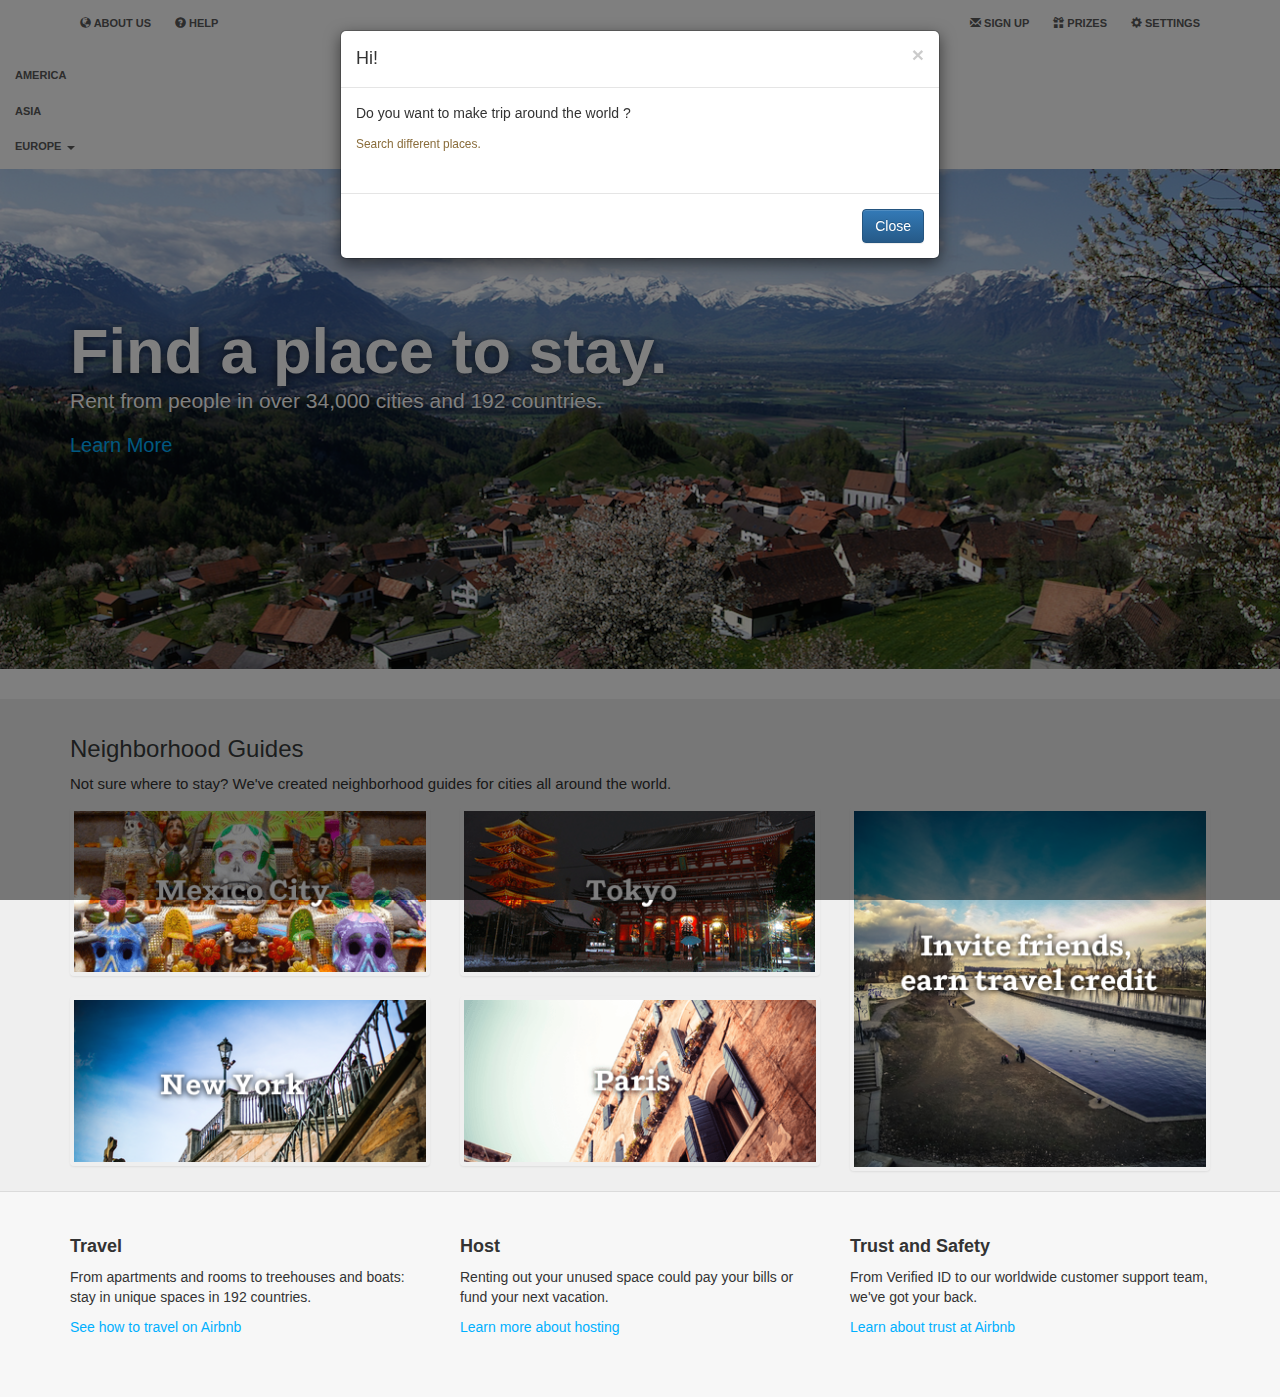
<file: index.html>
<!DOCTYPE html>
<html>

  <head>
    <link href="bootstrap/shift.css" rel="stylesheet">
    <link rel="stylesheet" href="bootstrap/bootstrap.css">
    <link rel="stylesheet" href="css/main.css">
    <link rel="stylesheet" href="bootstrap/bootstrap.min.css">
    <link rel="stylesheet" href="https://maxcdn.bootstrapcdn.com/bootstrap/3.3.5/css/bootstrap.min.css">

<link rel="stylesheet" href="bootstrap/bootstrap-theme.min.css">
<script src="script/jquery.min.js"></script>
<script src="script/bootstrap.min.js"></script>
    
  </head>

  <body>




<script type="text/javascript">
  $(document).ready(function(){
    $("#myModal").modal('show');
  });
</script>
</head>
<body>
<div id="myModal" class="modal fade">
    <div class="modal-dialog">
        <div class="modal-content">
            <div class="modal-header">
                <button type="button" class="close" data-dismiss="modal" aria-hidden="true">&times;</button>
                <h4 class="modal-title">Hi!</h4>
            </div>
            <div class="modal-body">
                <p>Do you want to make trip around the world ?</p>
                <p class="text-warning"><small>Search different places.</small></p>
            </div>
            <div class="modal-footer">
                <button type="button" class="btn btn-primary" data-dismiss="modal">Close</button>
            </div>
        </div>
    </div>
</div>





    <div class="nav">
      <div class="container">
        <ul class="pull-left">
          <li><a href="aboutus.html"><span class="glyphicon glyphicon-globe" aria-hidden="true"></span> About us</a></li>
          <li><a href="#"><span class="glyphicon glyphicon-question-sign" aria-hidden="true"></span> Help</a></li>
        </ul>
        <ul class="pull-right">
          <li><a href="reg.html"><span class="glyphicon glyphicon-envelope" aria-hidden="true"></span> Sign Up</a></li>
          <li><a href="prizes.html"><span class="glyphicon glyphicon-gift" aria-hidden="true"></span> Prizes</a></li>
          <li><a href="#"><span class="glyphicon glyphicon-cog" aria-hidden="true"></span> Settings</a></li>
        </ul>
      </div>
    </div>



<nav class="navmenu navmenu-default" role="navigation">
  <ul class="nav navmenu-nav">
    <li class="active"><a href="#">America</a></li>
    <li><a href="#">Asia</a></li>
    <li class="dropdown">
      <a href="#" class="dropdown-toggle" data-toggle="dropdown">Europe <b class="caret"></b></a>
      <ul class="dropdown-menu navmenu-nav" role="menu">
        <li><a href="#">France</a></li>
        <li><a href="#">England</a></li>
        <li><a href="#">Italy</a></li>
        <li><a href="#">Russia</a></li>
      </ul>
    </li>
  </ul>
</nav>


    <div class="jumbotron">
      <div class="container">
        <h1 style="color:white;">Find a place to stay.</h1>
        <p>Rent from people in over 34,000 cities and 192 countries.</p>
        <a href="#">Learn More</a>
      </div>
    </div> 
<div class="neighborhood-guides">
    <div class="container">
    <h2>Neighborhood Guides</h2>
    <p>Not sure where to stay? We've created neighborhood guides for cities all around the world.</p>
    <div class="row">
        <div class="col-md-4">
            <div class="thumbnail">
                <img src="images/mexico.png">
            </div>
            <div class="thumbnail">
                <img src="images/ny.png">
            </div>
        </div>
        <div class="col-md-4">
            <div class="thumbnail">
                <img src="images/tokyo.png">
            </div>
            <div class="thumbnail">
                <img src="images/paris.png">
            </div>
        </div>
        <div class="col-md-4">
            <div class="thumbnail">
                <img src="images/invite.png">
            </div>    
        </div>
    </div>
    </div>
</div>
    <div class="learn-more">
	  <div class="container">
		<div class="row">
	      <div class="col-md-4">
			<h3>Travel</h3>
			<p>From apartments and rooms to treehouses and boats: stay in unique spaces in 192 countries.</p>
			<p><a href="#">See how to travel on Airbnb</a></p>
	      </div>
		  <div class="col-md-4">
			<h3>Host</h3>
			<p>Renting out your unused space could pay your bills or fund your next vacation.</p>
			<p><a href="#">Learn more about hosting</a></p>
		  </div>
		  <div class="col-md-4">
			<h3>Trust and Safety</h3>
			<p>From Verified ID to our worldwide customer support team, we've got your back.</p>
			<p><a href="#">Learn about trust at Airbnb</a></p>
		  </div>
	    </div>
	  </div>
	</div>
  </body>
</html>
</file>
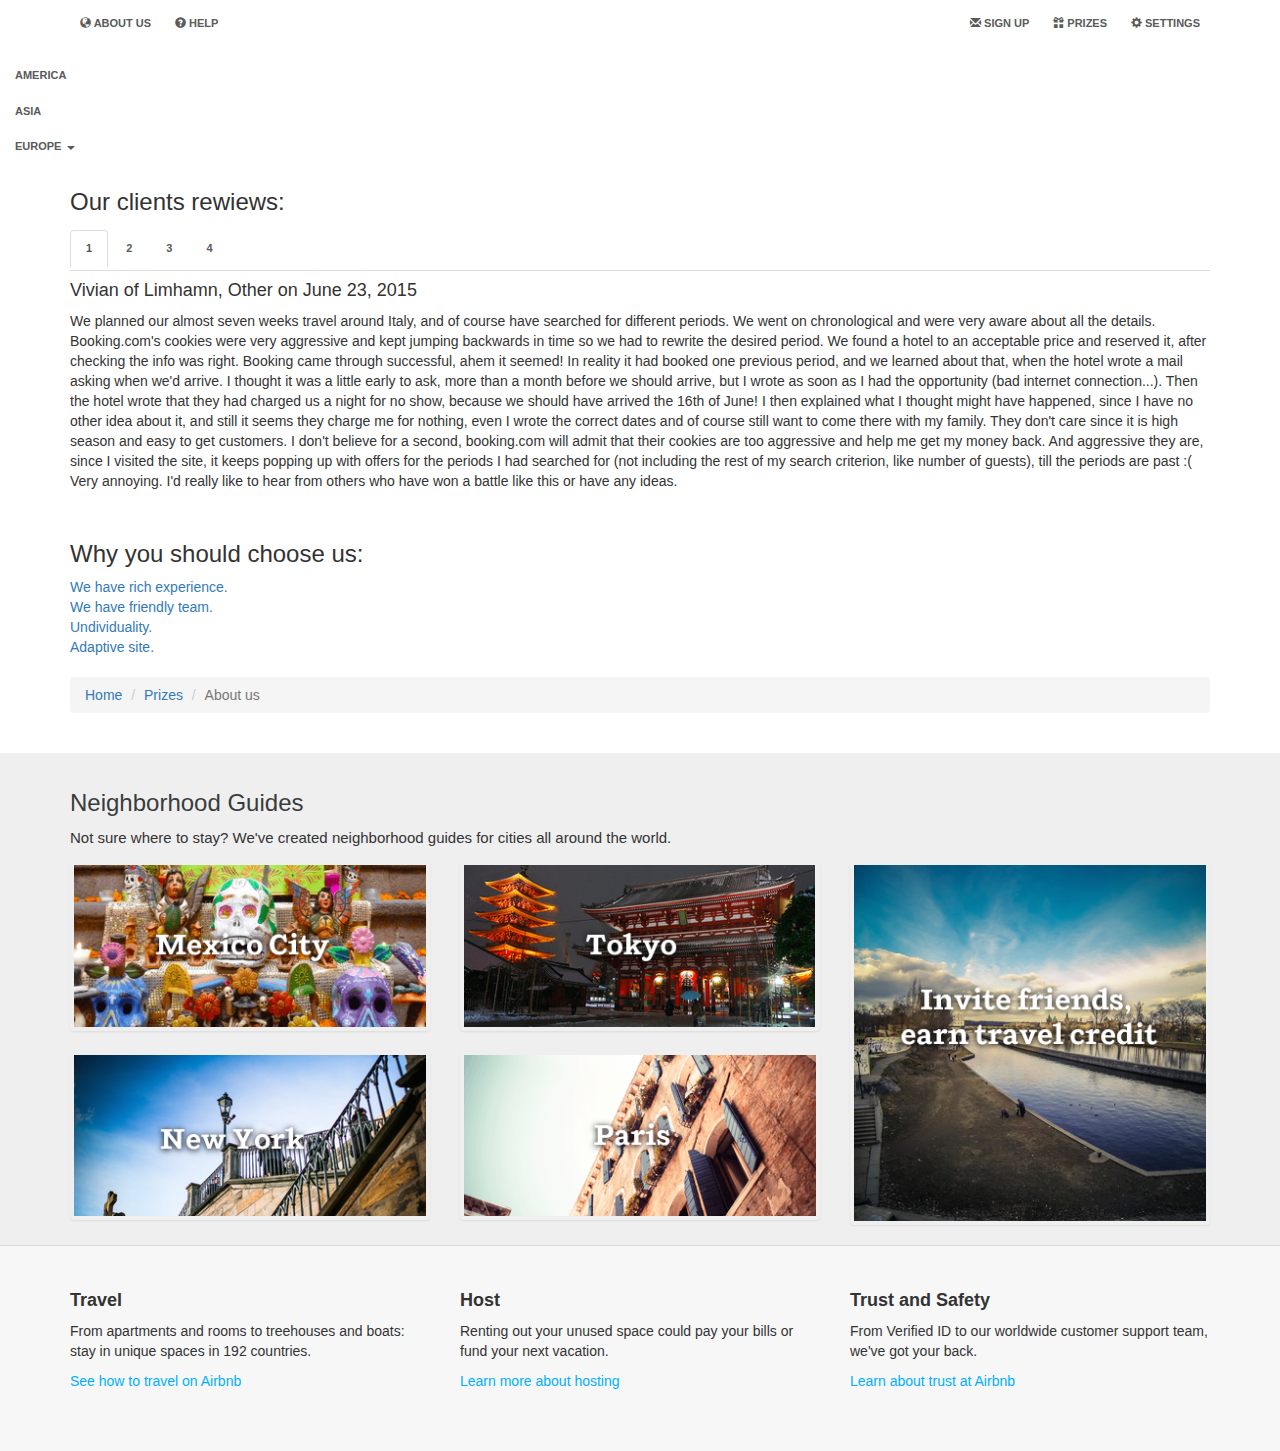
<file: aboutus.html>
<html>

<head>
    <link href="bootstrap/shift.css" rel="stylesheet">
     <link rel="stylesheet" href="bootstrap/bootstrap.css">
    <link rel="stylesheet" href="css/main.css">
    <link rel="stylesheet" href="bootstrap/bootstrap.min.css">
    <link rel="stylesheet" href="https://maxcdn.bootstrapcdn.com/bootstrap/3.3.5/css/bootstrap.min.css">
    
   <link rel="stylesheet" href="bootstrap/bootstrap-theme.min.css">
    <script src="script/jquery.min.js"></script>
    <script src="script/bootstrap.min.js"></script>
</head>
<script>
$(document).ready(function(){
    $('[data-toggle="popover"]').popover();   
});
</script>
<script>
$(document).ready(function(){
    $('[data-toggle="tooltip"]').tooltip();   
});
</script>

<body>
    <div class="nav">
      <div class="container">
        <ul class="pull-left">
          <li><a href="aboutus.html"><span class="glyphicon glyphicon-globe" aria-hidden="true"></span> About us</a></li>
          <li><a href="#"><span class="glyphicon glyphicon-question-sign" aria-hidden="true"></span> Help</a></li>
        </ul>
        <ul class="pull-right">
          <li><a href="reg.html"><span class="glyphicon glyphicon-envelope" aria-hidden="true"></span> Sign Up</a></li>
          <li><a href="prizes.html"><span class="glyphicon glyphicon-gift" aria-hidden="true"></span> Prizes</a></li>
          <li><a href="#"><span class="glyphicon glyphicon-cog" aria-hidden="true"></span> Settings</a></li>
        </ul>
      </div>
    </div>


<nav class="navmenu navmenu-default" role="navigation">
  <ul class="nav navmenu-nav">
    <li class="active"><a href="#">America</a></li>
    <li><a href="#">Asia</a></li>
    <li class="dropdown">
      <a href="#" class="dropdown-toggle" data-toggle="dropdown">Europe <b class="caret"></b></a>
      <ul class="dropdown-menu navmenu-nav" role="menu">
        <li><a href="#">France</a></li>
        <li><a href="#">England</a></li>
        <li><a href="#">Italy</a></li>
        <li><a href="#">Russia</a></li>
      </ul>
    </li>
  </ul>
</nav>



    <div class="container">
        <h3>Our clients rewiews:</h3>
        <ul class="nav nav-tabs">
            <li class="active"><a data-toggle="tab" href="#home">1</a></li>
            <li><a data-toggle="tab" href="#menu1">2</a></li>
            <li><a data-toggle="tab" href="#menu2">3</a></li>
            <li><a data-toggle="tab" href="#menu3">4</a></li>
        </ul>
        <div class="tab-content">
            <div id="home" class="tab-pane fade in active">
                <h4>Vivian of Limhamn, Other on June 23, 2015</h4>
                <p>We planned our almost seven weeks travel around Italy, and of course have searched for different periods. We went on chronological and were very aware about all the details. Booking.com's cookies were very aggressive and kept jumping backwards in time so we had to rewrite the desired period. We found a hotel to an acceptable price and reserved it, after checking the info was right. Booking came through successful, ahem it seemed! In reality it had booked one previous period, and we learned about that, when the hotel wrote a mail asking when we'd arrive. I thought it was a little early to ask, more than a month before we should arrive, but I wrote as soon as I had the opportunity (bad internet connection...). Then the hotel wrote that they had charged us a night for no show, because we should have arrived the 16th of June! I then explained what I thought might have happened, since I have no other idea about it, and still it seems they charge me for nothing, even I wrote the correct dates and of course still want to come there with my family. They don't care since it is high season and easy to get customers. I don't believe for a second, booking.com will admit that their cookies are too aggressive and help me get my money back. And aggressive they are, since I visited the site, it keeps popping up with offers for the periods I had searched for (not including the rest of my search criterion, like number of guests), till the periods are past :( Very annoying. I'd really like to hear from others who have won a battle like this or have any ideas.</p>
            </div>
            <div id="menu1" class="tab-pane fade">
                <h4>Marilyn of Monroe Township, NJ on June 22, 2015</h4>
                <p>I booked a holiday apartment on the 26th May 2015 in Puerto Pollensa Mallorca overlooking the sea. I received confirmation of the booking and was asked for a deposit by return, which I did. Then 2 weeks later I was told this apartment was no longer available but they could offer me another one which I declined as it was up a side street - no view. They then offered another one which did have a view albeit of a jetty outside the window But in Alcudia which is 3 km from Puerto Pollensa. Never at any time was I given a reason for this cancellation. I contacted them again and said I would find my own accommodation still from the ones they were offering on their site. I booked another of their properties and was delighted that it was near to our original booking. Again I received confirmation and thought that was that. Alas no. I had another e-mail telling me that the previous occupants wished to stay an extra 2 days and I could only have this property for 5 days. In despair I called their telephone number in Seattle and spoke eventually to a supervisor called ** who assured me this should not have happened - but it does - and that she would sort it out. They have now charged me the full amount for a holiday I don't have and I have had to contact my bank to freeze this payment until they can find out why this money was taken. This is the sort of thing that happens "to other people" and I must say that in all my years of booking holidays online it has never happened to me before - A most upsetting state of affairs and a despicable response from this firm.</p>
            </div>
            <div id="menu2" class="tab-pane fade">
                <h4>Houman of Camberwell , Other on June 20, 2015</h4>
                <p>Reservation **. We will never deal with this company again. They promise a best price guarantee and 6 days prior to checking in we find the same hotel, same junior suite, same nights at 700 euro cheaper! They said we are unsuccessful in our claim and have yet to hear back from them. Very disappointed in a company I thought was reputable! Something needs to put a stop to it!</p>
            </div>
            <div id="menu3" class="tab-pane fade">
                <h4>sourabh of Chicago, IL on June 15, 2015</h4>
                <p>What a misleading and fraud website. I booked a hotel today (15-June-2015) on their website, where it was showing final payment as SGD 661.50. I paid this amount. An hour later I got a call from my bank that there is a transaction of SGD 777. I called up Booking. They told me that taxes are included, but it clearly mentioned there that taxes will be charged by the hotel when I stay there. The website is so misleading that you don't know that taxes are pending as those are mentioned in a consistent small font never added anywhere. Customer care is the worst. Please do not book through Booking.com.</p>
            </div>
        </div>
    </div>
</br>
<div class="container">
  <h3>Why you should choose us:</h3>
  <a href="#" data-toggle="popover" title="Rich experience" data-content="Spending a lot of time for work.">We have rich experience.</a></br>
   <a href="#" data-toggle="popover" title="Friendly team" data-content="Spending a lot of time for comunicating.">We have friendly team.</a>
</br>
<a href="#" data-toggle="popover" title="Undividuality" data-content="Exclusive designing.">Undividuality.</a>
</br>
<a href="#" data-toggle="tooltip" title="Regular updates.">Adaptive site.</a>
</br></br>
<ol class="breadcrumb">
  <li><a href="index.html">Home</a></li>
  <li><a href="prizes.html">Prizes</a></li>
  <li class="active">About us</li>
</ol>
</div>
</br>

    <div class="neighborhood-guides">
        <div class="container">
            <h2>Neighborhood Guides</h2>
            <p>Not sure where to stay? We've created neighborhood guides for cities all around the world.</p>
            <div class="row">
                <div class="col-md-4">
                    <div class="thumbnail">
                        <img src="images/mexico.png">
                    </div>
                    <div class="thumbnail">
                        <img src="images/ny.png">
                    </div>
                </div>
                <div class="col-md-4">
                    <div class="thumbnail">
                        <img src="images/tokyo.png">
                    </div>
                    <div class="thumbnail">
                        <img src="images/paris.png">
                    </div>
                </div>
                <div class="col-md-4">
                    <div class="thumbnail">
                        <img src="images/invite.png">
                    </div>
                </div>
            </div>
        </div>
    </div>
    <div class="learn-more">
        <div class="container">
            <div class="row">
                <div class="col-md-4">
                    <h3>Travel</h3>
                    <p>From apartments and rooms to treehouses and boats: stay in unique spaces in 192 countries.</p>
                    <p><a href="#">See how to travel on Airbnb</a></p>
                </div>
                <div class="col-md-4">
                    <h3>Host</h3>
                    <p>Renting out your unused space could pay your bills or fund your next vacation.</p>
                    <p><a href="#">Learn more about hosting</a></p>
                </div>
                <div class="col-md-4">
                    <h3>Trust and Safety</h3>
                    <p>From Verified ID to our worldwide customer support team, we've got your back.</p>
                    <p><a href="#">Learn about trust at Airbnb</a></p>
                </div>
            </div>
        </div>
    </div>
</body>

</html>
</file>
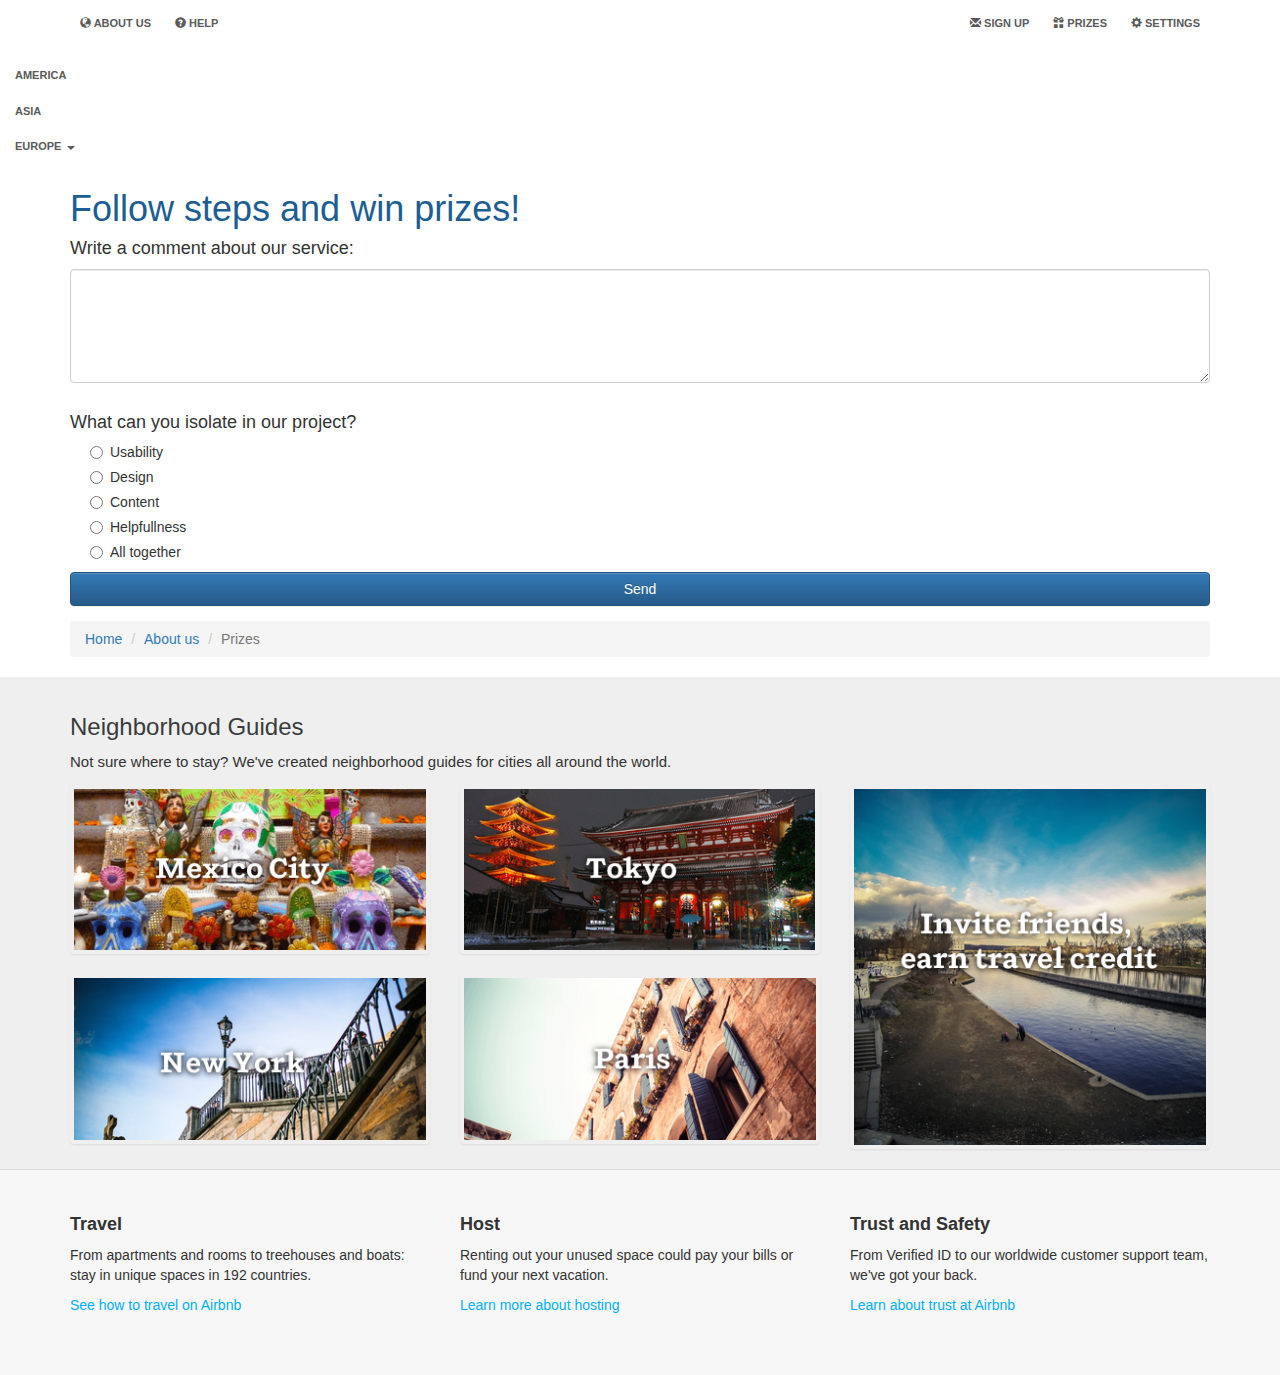
<file: prizes.html>
<html>

<head>
    <link href="bootstrap/shift.css" rel="stylesheet">
     <link rel="stylesheet" href="bootstrap/bootstrap.css">
    <link rel="stylesheet" href="css/main.css">
    <link rel="stylesheet" href="bootstrap/bootstrap.min.css">
   <link rel="stylesheet" href="https://maxcdn.bootstrapcdn.com/bootstrap/3.3.5/css/bootstrap.min.css">

    <link rel="stylesheet" href="bootstrap/bootstrap-theme.min.css">
    <script src="script/jquery.min.js"></script>
    <script src="script/bootstrap.min.js"></script>
</head>
<body>
    <div class="nav">
      <div class="container">
        <ul class="pull-left">
          <li><a href="aboutus.html"><span class="glyphicon glyphicon-globe" aria-hidden="true"></span> About us</a></li>
          <li><a href="#"><span class="glyphicon glyphicon-question-sign" aria-hidden="true"></span> Help</a></li>
        </ul>
        <ul class="pull-right">
          <li><a href="reg.html"><span class="glyphicon glyphicon-envelope" aria-hidden="true"></span> Sign Up</a></li>
          <li><a href="prizes.html"><span class="glyphicon glyphicon-gift" aria-hidden="true"></span> Prizes</a></li>
          <li><a href="#"><span class="glyphicon glyphicon-cog" aria-hidden="true"></span> Settings</a></li>
        </ul>
      </div>
    </div>



<nav class="navmenu navmenu-default" role="navigation">
  <ul class="nav navmenu-nav">
    <li class="active"><a href="#">America</a></li>
    <li><a href="#">Asia</a></li>
    <li class="dropdown">
      <a href="#" class="dropdown-toggle" data-toggle="dropdown">Europe <b class="caret"></b></a>
      <ul class="dropdown-menu navmenu-nav" role="menu">
        <li><a href="#">France</a></li>
        <li><a href="#">England</a></li>
        <li><a href="#">Italy</a></li>
        <li><a href="#">Russia</a></li>
      </ul>
    </li>
  </ul>
</nav>


<div class="container">
  <h1 style="color:#1C5E94">Follow steps and win prizes!</h1>
  <form role="form">
    <div class="form-group">
      <h4 for="comment">Write a comment about our service:</h4>
      <textarea class="form-control" rows="5" id="comment"></textarea>
  </br>
  	<h4>What can you isolate in our project?</h4>
  	<div class="radio">
      <label><input type="radio" name="optradio">Usability</label>
    </div>
    <div class="radio">
      <label><input type="radio" name="optradio">Design</label>
    </div>
      <div class="radio">
      	<label><input type="radio" name="optradio">Content</label>
      </div>
      <div class="radio">
      <label><input type="radio" name="optradio">Helpfullness</label>
  </div>
  <div class="radio">
      <label><input type="radio" name="optradio">All together</label>
    </div>
  <button type="button" class="btn btn-primary btn-block">Send</button>
  </form>
</div>
</div>

<div class="container">
<ol class="breadcrumb">
  <li><a href="index.html">Home</a></li>
  <li><a href="aboutus.html">About us</a></li>
  <li class="active">Prizes</li>
</ol>
</div>






    <div class="neighborhood-guides">
        <div class="container">
            <h2>Neighborhood Guides</h2>
            <p>Not sure where to stay? We've created neighborhood guides for cities all around the world.</p>
            <div class="row">
                <div class="col-md-4">
                    <div class="thumbnail">
                        <img src="images/mexico.png">
                    </div>
                    <div class="thumbnail">
                        <img src="images/ny.png">
                    </div>
                </div>
                <div class="col-md-4">
                    <div class="thumbnail">
                        <img src="images/tokyo.png">
                    </div>
                    <div class="thumbnail">
                        <img src="images/paris.png">
                    </div>
                </div>
                <div class="col-md-4">
                    <div class="thumbnail">
                        <img src="images/invite.png">
                    </div>
                </div>
            </div>
        </div>
    </div>
    <div class="learn-more">
        <div class="container">
            <div class="row">
                <div class="col-md-4">
                    <h3>Travel</h3>
                    <p>From apartments and rooms to treehouses and boats: stay in unique spaces in 192 countries.</p>
                    <p><a href="#">See how to travel on Airbnb</a></p>
                </div>
                <div class="col-md-4">
                    <h3>Host</h3>
                    <p>Renting out your unused space could pay your bills or fund your next vacation.</p>
                    <p><a href="#">Learn more about hosting</a></p>
                </div>
                <div class="col-md-4">
                    <h3>Trust and Safety</h3>
                    <p>From Verified ID to our worldwide customer support team, we've got your back.</p>
                    <p><a href="#">Learn about trust at Airbnb</a></p>
                </div>
            </div>
        </div>
    </div>
</body>

</html>
</file>
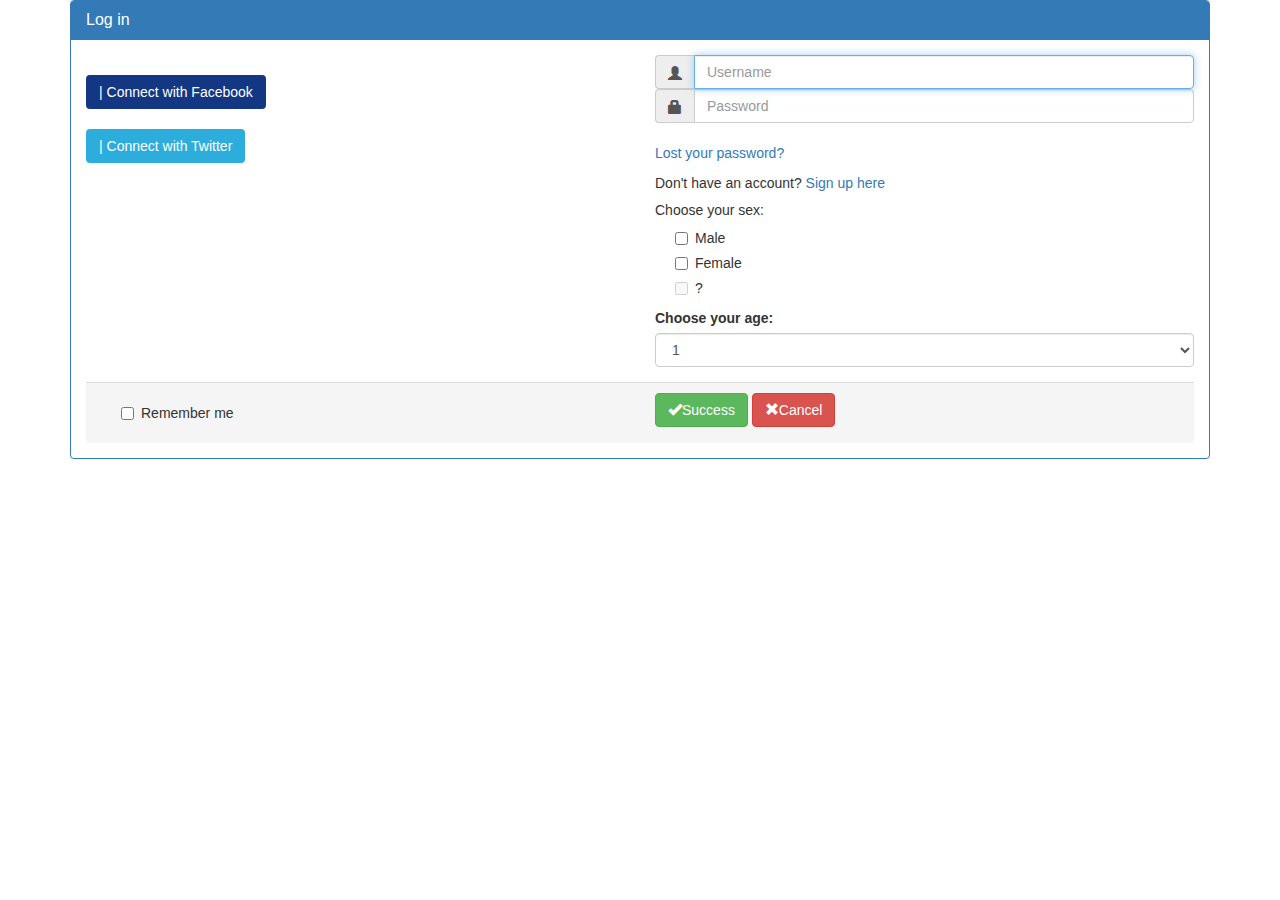
<file: reg.html>
<html>

<head>
    <link rel="stylesheet" href="bootstrap/bootstrap.css">
    <link rel="stylesheet" href="bootstrap/social-buttons-3.css">
    <link rel="stylesheet" href="http://maxcdn.bootstrapcdn.com/bootstrap/3.3.5/css/bootstrap.min.css">
</head>
<div class="container">
    <div class="row">
        <div class="col-xs-12 col-sm-12 col-md-12">
            <div class="panel panel-primary">
                <div class="panel-heading">
                    <h3 class="panel-title">
                        Log in</h3>
                </div>
                <div class="panel-body">
                    <div class="row">
                        <div class="col-xs-6 col-sm-6 col-md-6 separator social-login-box">
                            <br />
                            <button class="btn btn-facebook"><i class="fa fa-facebook"></i> | Connect with Facebook</button>
                            <br/>
                            <br/>
                            <button class="btn btn-twitter"><i class="fa fa-twitter"></i> | Connect with Twitter</button>
                        </div>
                        <div class="col-xs-6 col-sm-6 col-md-6 login-box">
                            <form role="form">
                                <div class="input-group">
                                    <span class="input-group-addon"><span class="glyphicon glyphicon-user"></span></span>
                                    <input type="text" class="form-control" placeholder="Username" required autofocus />
                                </div>
                                <div class="input-group">
                                    <span class="input-group-addon"><span class="glyphicon glyphicon-lock"></span></span>
                                    <input type="password" class="form-control" placeholder="Password" required />
                                </div>
                                <p>
                                    <br/>
                                    <a href="#">Lost your password?</a></p>
                                Don't have an account? <a href="#">Sign up here</a>
                                <h5>Choose your sex:</h5>
                                <div class="checkbox">
                                    <label>
                                        <input type="checkbox" value="">Male</label>
                                </div>
                                <div class="checkbox">
                                    <label>
                                        <input type="checkbox" value="">Female</label>
                                </div>
                                <div class="checkbox disabled">
                                    <label>
                                        <input type="checkbox" value="" disabled>?</label>
                                </div>
                                <div class="form-group">
                                    <label for="sel1">Choose your age:</label>
                                    <select class="form-control" id="sel1">
                                        <option>1</option>
                                        <option>2</option>
                                        <option>3</option>
                                        <option>4</option>
                                        <option>5</option>
                                        <option>6</option>
                                        <option>7</option>
                                        <option>8</option>
                                        <option>9</option>
                                        <option>10</option>
                                    </select>
                                </div>
                        </div>
                    </div>
                    <div class="panel-footer">
                        <div class="row">
                            <div class="col-xs-6 col-sm-6 col-md-6">
                                <div class="checkbox">
                                    <label>
                                        <input type="checkbox" value="Remember"> Remember me
                                    </label>
                                </div>
                            </div>
                            <div class="col-xs-6 col-sm-6 col-md-6">
                                <button type="button" class="btn btn-labeled btn-success">
                                    <span class="btn-label"><i class="glyphicon glyphicon-ok"></i></span>Success</button>
                                <button type="button" class="btn btn-labeled btn-danger">
                                    <span class="btn-label"><i class="glyphicon glyphicon-remove"></i></span>Cancel</button>
                            </div>
                        </div>
                    </div>
                </div>
            </div>
        </div>
    </div>

</html>
</file>
<file: bootstrap/shift.css>
@font-face {
  font-family: 'Shift';
  font-style: normal;
  font-weight: normal;
  src: url("http://s3.amazonaws.com/codecademy-content/courses/ltp/fonts/shift.woff") format("woff");
}
@font-face {
  font-family: 'Shift';
  font-style: normal;
  font-weight: bold;
  src: url("http://s3.amazonaws.com/codecademy-content/courses/ltp/fonts/shift-bold.woff") format("woff");
}
</file>
<file: css/main.css>
.nav a {
  color: #5a5a5a;
  font-size: 11px;
  font-weight: bold;
  padding: 14px 10px;
  text-transform: uppercase;
}

.nav li {
  display: inline;
}

.jumbotron {
  background-image:url('bg.png');
  height: 500px;
  background-repeat: no-repeat;
  background-size: cover;
}

.jumbotron .container {
  position: relative;
  top:100px;
}

.jumbotron h1 {
  color: #fff;
  font-size: 48px;  
  font-family: 'Shift', sans-serif;
  font-weight: bold;
}

.jumbotron p {
  font-size: 20px;
  color: #fff;
}

.learn-more {
  background-color: #f7f7f7;
}

.learn-more h3 {
  font-family: 'Shift', sans-serif;
  font-size: 18px;
  font-weight: bold;
}

.learn-more a {
  color: #00b0ff;
}
.neighborhood-guides {
    background-color:#efefef;
    border-bottom:1px solid #dbdbdb;
}
.neighborhood-guides h2 {
    color:#393c3d;
    font-size:24px;
}
.neighborhood-guides p {
    font-size:15px;
    margin-bottom:13px;
}
</file>
<file: bootstrap/social-buttons-3.css>
/*!
 * Social Buttons for Twitter Bootstrap v1.0.0
 *
 * Copyright 2013 Adam Neumann
 * Licensed under the Apache License v2.0
 * http://www.apache.org/licenses/LICENSE-2.0
 */

.btn-facebook {
  color: #ffffff;
  background-color: #133783;
  border-color: #133783;
}

.btn-facebook:hover,
.btn-facebook:focus,
.btn-facebook:active,
.btn-facebook.active,
.open .dropdown-toggle.btn-facebook {
  color: #ffffff;
  background-color: #0e285f;
  border-color: #0b214e;
}

.btn-facebook:active,
.btn-facebook.active,
.open .dropdown-toggle.btn-facebook {
  background-image: none;
}

.btn-facebook.disabled,
.btn-facebook[disabled],
fieldset[disabled] .btn-facebook,
.btn-facebook.disabled:hover,
.btn-facebook[disabled]:hover,
fieldset[disabled] .btn-facebook:hover,
.btn-facebook.disabled:focus,
.btn-facebook[disabled]:focus,
fieldset[disabled] .btn-facebook:focus,
.btn-facebook.disabled:active,
.btn-facebook[disabled]:active,
fieldset[disabled] .btn-facebook:active,
.btn-facebook.disabled.active,
.btn-facebook[disabled].active,
fieldset[disabled] .btn-facebook.active {
  background-color: #133783;
  border-color: #133783;
}

.btn-twitter {
  color: #ffffff;
  background-color: #2daddc;
  border-color: #0271bf;
}

.btn-twitter:hover,
.btn-twitter:focus,
.btn-twitter:active,
.btn-twitter.active,
.open .dropdown-toggle.btn-twitter {
  color: #ffffff;
  background-color: #2095c0;
  border-color: #014d82;
}

.btn-twitter:active,
.btn-twitter.active,
.open .dropdown-toggle.btn-twitter {
  background-image: none;
}

.btn-twitter.disabled,
.btn-twitter[disabled],
fieldset[disabled] .btn-twitter,
.btn-twitter.disabled:hover,
.btn-twitter[disabled]:hover,
fieldset[disabled] .btn-twitter:hover,
.btn-twitter.disabled:focus,
.btn-twitter[disabled]:focus,
fieldset[disabled] .btn-twitter:focus,
.btn-twitter.disabled:active,
.btn-twitter[disabled]:active,
fieldset[disabled] .btn-twitter:active,
.btn-twitter.disabled.active,
.btn-twitter[disabled].active,
fieldset[disabled] .btn-twitter.active {
  background-color: #2daddc;
  border-color: #0271bf;
}

.btn-github {
  color: #000000;
  background-color: #fafafa;
  border-color: #cccccc;
}

.btn-github:hover,
.btn-github:focus,
.btn-github:active,
.btn-github.active,
.open .dropdown-toggle.btn-github {
  color: #000000;
  background-color: #e6e6e6;
  border-color: #adadad;
}

.btn-github:active,
.btn-github.active,
.open .dropdown-toggle.btn-github {
  background-image: none;
}

.btn-github.disabled,
.btn-github[disabled],
fieldset[disabled] .btn-github,
.btn-github.disabled:hover,
.btn-github[disabled]:hover,
fieldset[disabled] .btn-github:hover,
.btn-github.disabled:focus,
.btn-github[disabled]:focus,
fieldset[disabled] .btn-github:focus,
.btn-github.disabled:active,
.btn-github[disabled]:active,
fieldset[disabled] .btn-github:active,
.btn-github.disabled.active,
.btn-github[disabled].active,
fieldset[disabled] .btn-github.active {
  background-color: #fafafa;
  border-color: #cccccc;
}

.btn-pinterest {
  color: #ffffff;
  background-color: #d62229;
  border-color: #ab171e;
}

.btn-pinterest:hover,
.btn-pinterest:focus,
.btn-pinterest:active,
.btn-pinterest.active,
.open .dropdown-toggle.btn-pinterest {
  color: #ffffff;
  background-color: #b31c22;
  border-color: #751015;
}

.btn-pinterest:active,
.btn-pinterest.active,
.open .dropdown-toggle.btn-pinterest {
  background-image: none;
}

.btn-pinterest.disabled,
.btn-pinterest[disabled],
fieldset[disabled] .btn-pinterest,
.btn-pinterest.disabled:hover,
.btn-pinterest[disabled]:hover,
fieldset[disabled] .btn-pinterest:hover,
.btn-pinterest.disabled:focus,
.btn-pinterest[disabled]:focus,
fieldset[disabled] .btn-pinterest:focus,
.btn-pinterest.disabled:active,
.btn-pinterest[disabled]:active,
fieldset[disabled] .btn-pinterest:active,
.btn-pinterest.disabled.active,
.btn-pinterest[disabled].active,
fieldset[disabled] .btn-pinterest.active {
  background-color: #d62229;
  border-color: #ab171e;
}

.btn-linkedin {
  color: #ffffff;
  background-color: #73b8db;
  border-color: #4393bb;
}

.btn-linkedin:hover,
.btn-linkedin:focus,
.btn-linkedin:active,
.btn-linkedin.active,
.open .dropdown-toggle.btn-linkedin {
  color: #ffffff;
  background-color: #53a8d3;
  border-color: #33708e;
}

.btn-linkedin:active,
.btn-linkedin.active,
.open .dropdown-toggle.btn-linkedin {
  background-image: none;
}

.btn-linkedin.disabled,
.btn-linkedin[disabled],
fieldset[disabled] .btn-linkedin,
.btn-linkedin.disabled:hover,
.btn-linkedin[disabled]:hover,
fieldset[disabled] .btn-linkedin:hover,
.btn-linkedin.disabled:focus,
.btn-linkedin[disabled]:focus,
fieldset[disabled] .btn-linkedin:focus,
.btn-linkedin.disabled:active,
.btn-linkedin[disabled]:active,
fieldset[disabled] .btn-linkedin:active,
.btn-linkedin.disabled.active,
.btn-linkedin[disabled].active,
fieldset[disabled] .btn-linkedin.active {
  background-color: #73b8db;
  border-color: #4393bb;
}

.btn-google-plus {
  color: #ffffff;
  background-color: #dd4b39;
  border-color: #c53727;
}

.btn-google-plus:hover,
.btn-google-plus:focus,
.btn-google-plus:active,
.btn-google-plus.active,
.open .dropdown-toggle.btn-google-plus {
  color: #ffffff;
  background-color: #ca3523;
  border-color: #92291d;
}

.btn-google-plus:active,
.btn-google-plus.active,
.open .dropdown-toggle.btn-google-plus {
  background-image: none;
}

.btn-google-plus.disabled,
.btn-google-plus[disabled],
fieldset[disabled] .btn-google-plus,
.btn-google-plus.disabled:hover,
.btn-google-plus[disabled]:hover,
fieldset[disabled] .btn-google-plus:hover,
.btn-google-plus.disabled:focus,
.btn-google-plus[disabled]:focus,
fieldset[disabled] .btn-google-plus:focus,
.btn-google-plus.disabled:active,
.btn-google-plus[disabled]:active,
fieldset[disabled] .btn-google-plus:active,
.btn-google-plus.disabled.active,
.btn-google-plus[disabled].active,
fieldset[disabled] .btn-google-plus.active {
  background-color: #dd4b39;
  border-color: #c53727;
}

.btn-instagram {
  color: #ffffff;
  background-color: #6f97b6;
  border-color: #3f729b;
}

.btn-instagram:hover,
.btn-instagram:focus,
.btn-instagram:active,
.btn-instagram.active,
.open .dropdown-toggle.btn-instagram {
  color: #ffffff;
  background-color: #5583a7;
  border-color: #2d526f;
}

.btn-instagram:active,
.btn-instagram.active,
.open .dropdown-toggle.btn-instagram {
  background-image: none;
}

.btn-instagram.disabled,
.btn-instagram[disabled],
fieldset[disabled] .btn-instagram,
.btn-instagram.disabled:hover,
.btn-instagram[disabled]:hover,
fieldset[disabled] .btn-instagram:hover,
.btn-instagram.disabled:focus,
.btn-instagram[disabled]:focus,
fieldset[disabled] .btn-instagram:focus,
.btn-instagram.disabled:active,
.btn-instagram[disabled]:active,
fieldset[disabled] .btn-instagram:active,
.btn-instagram.disabled.active,
.btn-instagram[disabled].active,
fieldset[disabled] .btn-instagram.active {
  background-color: #6f97b6;
  border-color: #3f729b;
}

.btn-dropbox {
  color: #ffffff;
  background-color: #37a3eb;
  border-color: #2181cf;
}

.btn-dropbox:hover,
.btn-dropbox:focus,
.btn-dropbox:active,
.btn-dropbox.active,
.open .dropdown-toggle.btn-dropbox {
  color: #ffffff;
  background-color: #1791e3;
  border-color: #19609a;
}

.btn-dropbox:active,
.btn-dropbox.active,
.open .dropdown-toggle.btn-dropbox {
  background-image: none;
}

.btn-dropbox.disabled,
.btn-dropbox[disabled],
fieldset[disabled] .btn-dropbox,
.btn-dropbox.disabled:hover,
.btn-dropbox[disabled]:hover,
fieldset[disabled] .btn-dropbox:hover,
.btn-dropbox.disabled:focus,
.btn-dropbox[disabled]:focus,
fieldset[disabled] .btn-dropbox:focus,
.btn-dropbox.disabled:active,
.btn-dropbox[disabled]:active,
fieldset[disabled] .btn-dropbox:active,
.btn-dropbox.disabled.active,
.btn-dropbox[disabled].active,
fieldset[disabled] .btn-dropbox.active {
  background-color: #37a3eb;
  border-color: #2181cf;
}

.btn-bitbucket {
  color: #ffffff;
  background-color: #2d5f9c;
  border-color: #205081;
}

.btn-bitbucket:hover,
.btn-bitbucket:focus,
.btn-bitbucket:active,
.btn-bitbucket.active,
.open .dropdown-toggle.btn-bitbucket {
  color: #ffffff;
  background-color: #244c7c;
  border-color: #143250;
}

.btn-bitbucket:active,
.btn-bitbucket.active,
.open .dropdown-toggle.btn-bitbucket {
  background-image: none;
}

.btn-bitbucket.disabled,
.btn-bitbucket[disabled],
fieldset[disabled] .btn-bitbucket,
.btn-bitbucket.disabled:hover,
.btn-bitbucket[disabled]:hover,
fieldset[disabled] .btn-bitbucket:hover,
.btn-bitbucket.disabled:focus,
.btn-bitbucket[disabled]:focus,
fieldset[disabled] .btn-bitbucket:focus,
.btn-bitbucket.disabled:active,
.btn-bitbucket[disabled]:active,
fieldset[disabled] .btn-bitbucket:active,
.btn-bitbucket.disabled.active,
.btn-bitbucket[disabled].active,
fieldset[disabled] .btn-bitbucket.active {
  background-color: #2d5f9c;
  border-color: #205081;
}

.btn-dribbble {
  color: #ffffff;
  background-color: #ea4c89;
  border-color: #cb396f;
}

.btn-dribbble:hover,
.btn-dribbble:focus,
.btn-dribbble:active,
.btn-dribbble.active,
.open .dropdown-toggle.btn-dribbble {
  color: #ffffff;
  background-color: #e62771;
  border-color: #9d2954;
}

.btn-dribbble:active,
.btn-dribbble.active,
.open .dropdown-toggle.btn-dribbble {
  background-image: none;
}

.btn-dribbble.disabled,
.btn-dribbble[disabled],
fieldset[disabled] .btn-dribbble,
.btn-dribbble.disabled:hover,
.btn-dribbble[disabled]:hover,
fieldset[disabled] .btn-dribbble:hover,
.btn-dribbble.disabled:focus,
.btn-dribbble[disabled]:focus,
fieldset[disabled] .btn-dribbble:focus,
.btn-dribbble.disabled:active,
.btn-dribbble[disabled]:active,
fieldset[disabled] .btn-dribbble:active,
.btn-dribbble.disabled.active,
.btn-dribbble[disabled].active,
fieldset[disabled] .btn-dribbble.active {
  background-color: #ea4c89;
  border-color: #cb396f;
}

.btn-flickr {
  color: #ffffff;
  background-color: #f051a5;
  border-color: #ff0084;
}

.btn-flickr:hover,
.btn-flickr:focus,
.btn-flickr:active,
.btn-flickr.active,
.open .dropdown-toggle.btn-flickr {
  color: #ffffff;
  background-color: #ed2b92;
  border-color: #c20064;
}

.btn-flickr:active,
.btn-flickr.active,
.open .dropdown-toggle.btn-flickr {
  background-image: none;
}

.btn-flickr.disabled,
.btn-flickr[disabled],
fieldset[disabled] .btn-flickr,
.btn-flickr.disabled:hover,
.btn-flickr[disabled]:hover,
fieldset[disabled] .btn-flickr:hover,
.btn-flickr.disabled:focus,
.btn-flickr[disabled]:focus,
fieldset[disabled] .btn-flickr:focus,
.btn-flickr.disabled:active,
.btn-flickr[disabled]:active,
fieldset[disabled] .btn-flickr:active,
.btn-flickr.disabled.active,
.btn-flickr[disabled].active,
fieldset[disabled] .btn-flickr.active {
  background-color: #f051a5;
  border-color: #ff0084;
}

.btn-foursquare {
  color: #ffffff;
  background-color: #0cbadf;
  border-color: #0072b1;
}

.btn-foursquare:hover,
.btn-foursquare:focus,
.btn-foursquare:active,
.btn-foursquare.active,
.open .dropdown-toggle.btn-foursquare {
  color: #ffffff;
  background-color: #0a9ab8;
  border-color: #004b74;
}

.btn-foursquare:active,
.btn-foursquare.active,
.open .dropdown-toggle.btn-foursquare {
  background-image: none;
}

.btn-foursquare.disabled,
.btn-foursquare[disabled],
fieldset[disabled] .btn-foursquare,
.btn-foursquare.disabled:hover,
.btn-foursquare[disabled]:hover,
fieldset[disabled] .btn-foursquare:hover,
.btn-foursquare.disabled:focus,
.btn-foursquare[disabled]:focus,
fieldset[disabled] .btn-foursquare:focus,
.btn-foursquare.disabled:active,
.btn-foursquare[disabled]:active,
fieldset[disabled] .btn-foursquare:active,
.btn-foursquare.disabled.active,
.btn-foursquare[disabled].active,
fieldset[disabled] .btn-foursquare.active {
  background-color: #0cbadf;
  border-color: #0072b1;
}

.btn-renren {
  color: #ffffff;
  background-color: #397cb6;
  border-color: #33669a;
}

.btn-renren:hover,
.btn-renren:focus,
.btn-renren:active,
.btn-renren.active,
.open .dropdown-toggle.btn-renren {
  color: #ffffff;
  background-color: #2f6797;
  border-color: #24486c;
}

.btn-renren:active,
.btn-renren.active,
.open .dropdown-toggle.btn-renren {
  background-image: none;
}

.btn-renren.disabled,
.btn-renren[disabled],
fieldset[disabled] .btn-renren,
.btn-renren.disabled:hover,
.btn-renren[disabled]:hover,
fieldset[disabled] .btn-renren:hover,
.btn-renren.disabled:focus,
.btn-renren[disabled]:focus,
fieldset[disabled] .btn-renren:focus,
.btn-renren.disabled:active,
.btn-renren[disabled]:active,
fieldset[disabled] .btn-renren:active,
.btn-renren.disabled.active,
.btn-renren[disabled].active,
fieldset[disabled] .btn-renren.active {
  background-color: #397cb6;
  border-color: #33669a;
}

.btn-skype {
  color: #ffffff;
  background-color: #70c3e2;
  border-color: #00aff0;
}

.btn-skype:hover,
.btn-skype:focus,
.btn-skype:active,
.btn-skype.active,
.open .dropdown-toggle.btn-skype {
  color: #ffffff;
  background-color: #4eb5db;
  border-color: #0082b3;
}

.btn-skype:active,
.btn-skype.active,
.open .dropdown-toggle.btn-skype {
  background-image: none;
}

.btn-skype.disabled,
.btn-skype[disabled],
fieldset[disabled] .btn-skype,
.btn-skype.disabled:hover,
.btn-skype[disabled]:hover,
fieldset[disabled] .btn-skype:hover,
.btn-skype.disabled:focus,
.btn-skype[disabled]:focus,
fieldset[disabled] .btn-skype:focus,
.btn-skype.disabled:active,
.btn-skype[disabled]:active,
fieldset[disabled] .btn-skype:active,
.btn-skype.disabled.active,
.btn-skype[disabled].active,
fieldset[disabled] .btn-skype.active {
  background-color: #70c3e2;
  border-color: #00aff0;
}

.btn-stackexchange {
  color: #ffffff;
  background-color: #5184c1;
  border-color: #185397;
}

.btn-stackexchange:hover,
.btn-stackexchange:focus,
.btn-stackexchange:active,
.btn-stackexchange.active,
.open .dropdown-toggle.btn-stackexchange {
  color: #ffffff;
  background-color: #3d70ac;
  border-color: #103662;
}

.btn-stackexchange:active,
.btn-stackexchange.active,
.open .dropdown-toggle.btn-stackexchange {
  background-image: none;
}

.btn-stackexchange.disabled,
.btn-stackexchange[disabled],
fieldset[disabled] .btn-stackexchange,
.btn-stackexchange.disabled:hover,
.btn-stackexchange[disabled]:hover,
fieldset[disabled] .btn-stackexchange:hover,
.btn-stackexchange.disabled:focus,
.btn-stackexchange[disabled]:focus,
fieldset[disabled] .btn-stackexchange:focus,
.btn-stackexchange.disabled:active,
.btn-stackexchange[disabled]:active,
fieldset[disabled] .btn-stackexchange:active,
.btn-stackexchange.disabled.active,
.btn-stackexchange[disabled].active,
fieldset[disabled] .btn-stackexchange.active {
  background-color: #5184c1;
  border-color: #185397;
}

.btn-trello {
  color: #ffffff;
  background-color: #569cc4;
  border-color: #27709b;
}

.btn-trello:hover,
.btn-trello:focus,
.btn-trello:active,
.btn-trello.active,
.open .dropdown-toggle.btn-trello {
  color: #ffffff;
  background-color: #3e88b3;
  border-color: #1b4d6a;
}

.btn-trello:active,
.btn-trello.active,
.open .dropdown-toggle.btn-trello {
  background-image: none;
}

.btn-trello.disabled,
.btn-trello[disabled],
fieldset[disabled] .btn-trello,
.btn-trello.disabled:hover,
.btn-trello[disabled]:hover,
fieldset[disabled] .btn-trello:hover,
.btn-trello.disabled:focus,
.btn-trello[disabled]:focus,
fieldset[disabled] .btn-trello:focus,
.btn-trello.disabled:active,
.btn-trello[disabled]:active,
fieldset[disabled] .btn-trello:active,
.btn-trello.disabled.active,
.btn-trello[disabled].active,
fieldset[disabled] .btn-trello.active {
  background-color: #569cc4;
  border-color: #27709b;
}

.btn-tumblr {
  color: #ffffff;
  background-color: #3a5976;
  border-color: #2a4763;
}

.btn-tumblr:hover,
.btn-tumblr:focus,
.btn-tumblr:active,
.btn-tumblr.active,
.open .dropdown-toggle.btn-tumblr {
  color: #ffffff;
  background-color: #2d445b;
  border-color: #182838;
}

.btn-tumblr:active,
.btn-tumblr.active,
.open .dropdown-toggle.btn-tumblr {
  background-image: none;
}

.btn-tumblr.disabled,
.btn-tumblr[disabled],
fieldset[disabled] .btn-tumblr,
.btn-tumblr.disabled:hover,
.btn-tumblr[disabled]:hover,
fieldset[disabled] .btn-tumblr:hover,
.btn-tumblr.disabled:focus,
.btn-tumblr[disabled]:focus,
fieldset[disabled] .btn-tumblr:focus,
.btn-tumblr.disabled:active,
.btn-tumblr[disabled]:active,
fieldset[disabled] .btn-tumblr:active,
.btn-tumblr.disabled.active,
.btn-tumblr[disabled].active,
fieldset[disabled] .btn-tumblr.active {
  background-color: #3a5976;
  border-color: #2a4763;
}

.btn-vk {
  color: #ffffff;
  background-color: #5a7fa6;
  border-color: #426187;
}

.btn-vk:hover,
.btn-vk:focus,
.btn-vk:active,
.btn-vk.active,
.open .dropdown-toggle.btn-vk {
  color: #ffffff;
  background-color: #4b6b8c;
  border-color: #2e435e;
}

.btn-vk:active,
.btn-vk.active,
.open .dropdown-toggle.btn-vk {
  background-image: none;
}

.btn-vk.disabled,
.btn-vk[disabled],
fieldset[disabled] .btn-vk,
.btn-vk.disabled:hover,
.btn-vk[disabled]:hover,
fieldset[disabled] .btn-vk:hover,
.btn-vk.disabled:focus,
.btn-vk[disabled]:focus,
fieldset[disabled] .btn-vk:focus,
.btn-vk.disabled:active,
.btn-vk[disabled]:active,
fieldset[disabled] .btn-vk:active,
.btn-vk.disabled.active,
.btn-vk[disabled].active,
fieldset[disabled] .btn-vk.active {
  background-color: #5a7fa6;
  border-color: #426187;
}

.btn-weibo {
  color: #ffffff;
  background-color: #f85959;
  border-color: #e64141;
}

.btn-weibo:hover,
.btn-weibo:focus,
.btn-weibo:active,
.btn-weibo.active,
.open .dropdown-toggle.btn-weibo {
  color: #ffffff;
  background-color: #f63232;
  border-color: #cf1b1b;
}

.btn-weibo:active,
.btn-weibo.active,
.open .dropdown-toggle.btn-weibo {
  background-image: none;
}

.btn-weibo.disabled,
.btn-weibo[disabled],
fieldset[disabled] .btn-weibo,
.btn-weibo.disabled:hover,
.btn-weibo[disabled]:hover,
fieldset[disabled] .btn-weibo:hover,
.btn-weibo.disabled:focus,
.btn-weibo[disabled]:focus,
fieldset[disabled] .btn-weibo:focus,
.btn-weibo.disabled:active,
.btn-weibo[disabled]:active,
fieldset[disabled] .btn-weibo:active,
.btn-weibo.disabled.active,
.btn-weibo[disabled].active,
fieldset[disabled] .btn-weibo.active {
  background-color: #f85959;
  border-color: #e64141;
}

.btn-xing {
  color: #ffffff;
  background-color: #1f6768;
  border-color: #074c4d;
}

.btn-xing:hover,
.btn-xing:focus,
.btn-xing:active,
.btn-xing.active,
.open .dropdown-toggle.btn-xing {
  color: #ffffff;
  background-color: #164849;
  border-color: #021515;
}

.btn-xing:active,
.btn-xing.active,
.open .dropdown-toggle.btn-xing {
  background-image: none;
}

.btn-xing.disabled,
.btn-xing[disabled],
fieldset[disabled] .btn-xing,
.btn-xing.disabled:hover,
.btn-xing[disabled]:hover,
fieldset[disabled] .btn-xing:hover,
.btn-xing.disabled:focus,
.btn-xing[disabled]:focus,
fieldset[disabled] .btn-xing:focus,
.btn-xing.disabled:active,
.btn-xing[disabled]:active,
fieldset[disabled] .btn-xing:active,
.btn-xing.disabled.active,
.btn-xing[disabled].active,
fieldset[disabled] .btn-xing.active {
  background-color: #1f6768;
  border-color: #074c4d;
}

.btn-youtube {
  color: #ffffff;
  background-color: #cd332d;
  border-color: #6e0610;
}

.btn-youtube:hover,
.btn-youtube:focus,
.btn-youtube:active,
.btn-youtube.active,
.open .dropdown-toggle.btn-youtube {
  color: #ffffff;
  background-color: #ac2b26;
  border-color: #340308;
}

.btn-youtube:active,
.btn-youtube.active,
.open .dropdown-toggle.btn-youtube {
  background-image: none;
}

.btn-youtube.disabled,
.btn-youtube[disabled],
fieldset[disabled] .btn-youtube,
.btn-youtube.disabled:hover,
.btn-youtube[disabled]:hover,
fieldset[disabled] .btn-youtube:hover,
.btn-youtube.disabled:focus,
.btn-youtube[disabled]:focus,
fieldset[disabled] .btn-youtube:focus,
.btn-youtube.disabled:active,
.btn-youtube[disabled]:active,
fieldset[disabled] .btn-youtube:active,
.btn-youtube.disabled.active,
.btn-youtube[disabled].active,
fieldset[disabled] .btn-youtube.active {
  background-color: #cd332d;
  border-color: #6e0610;
}
</file>
